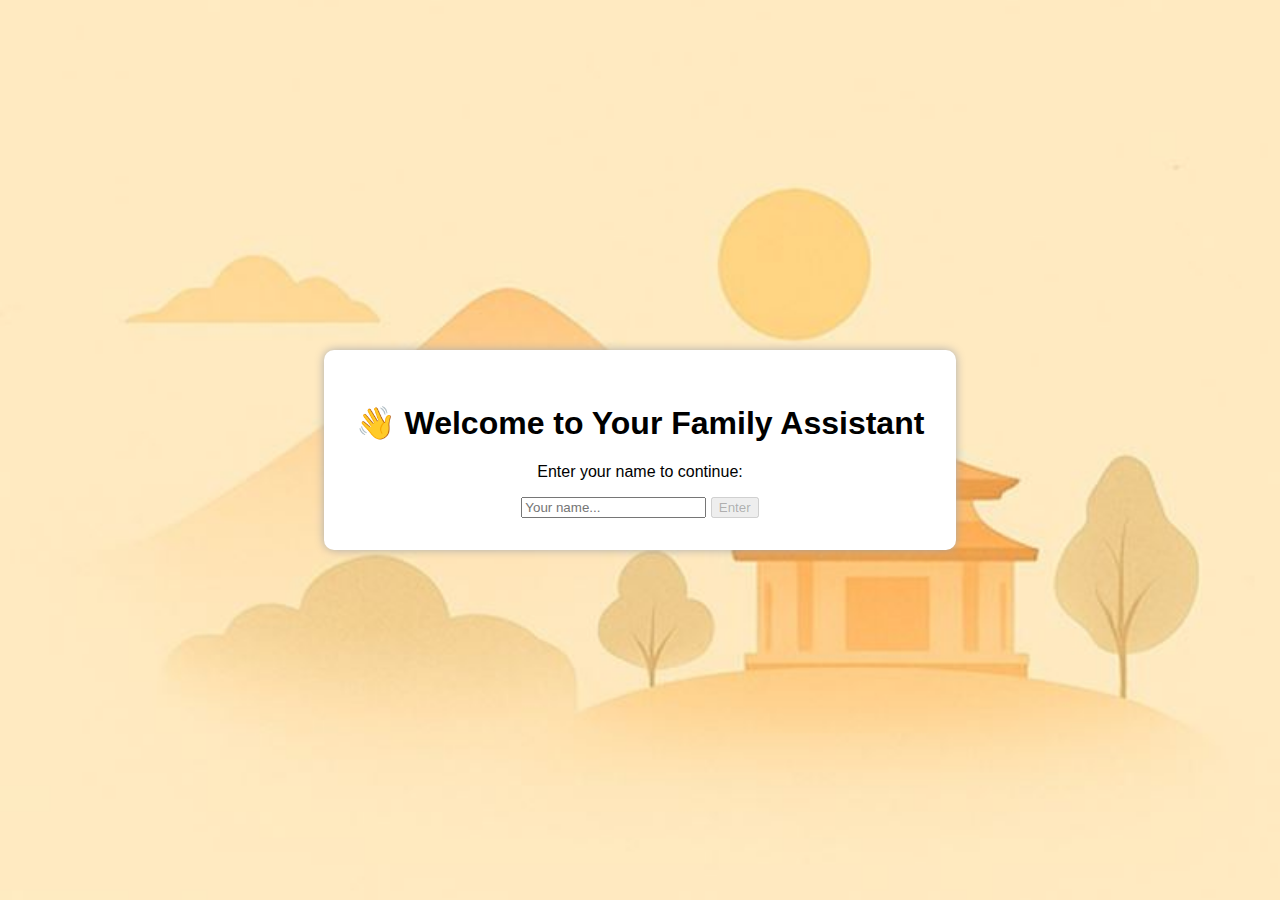
<file: index.html>
<!DOCTYPE html>
<html lang="en">
<head>
    <meta charset="UTF-8">
    <title>Welcome to Family Assistant</title>
    <link rel="stylesheet" href="styles.css">
</head>
<body>
    <div class="container">
        <div class="login-box">
            <h1>👋 Welcome to Your Family Assistant</h1>
            <p>Enter your name to continue:</p>
            <input type="text" id="nameInput" placeholder="Your name..." oninput="checkNameInput()">
            <button id="enterButton" onclick="saveName()" disabled>Enter</button>
        </div>
    </div>
    <script>
        function saveName() {
            const name = document.getElementById('nameInput').value.trim();
            if (name) {
                localStorage.setItem('name', name);
                window.location.href = 'chat.html';
            }
        }
        function checkNameInput() {
            const name = document.getElementById('nameInput').value.trim();
            document.getElementById('enterButton').disabled = name === '';
        }
    </script>
</body>
</html>
</file>
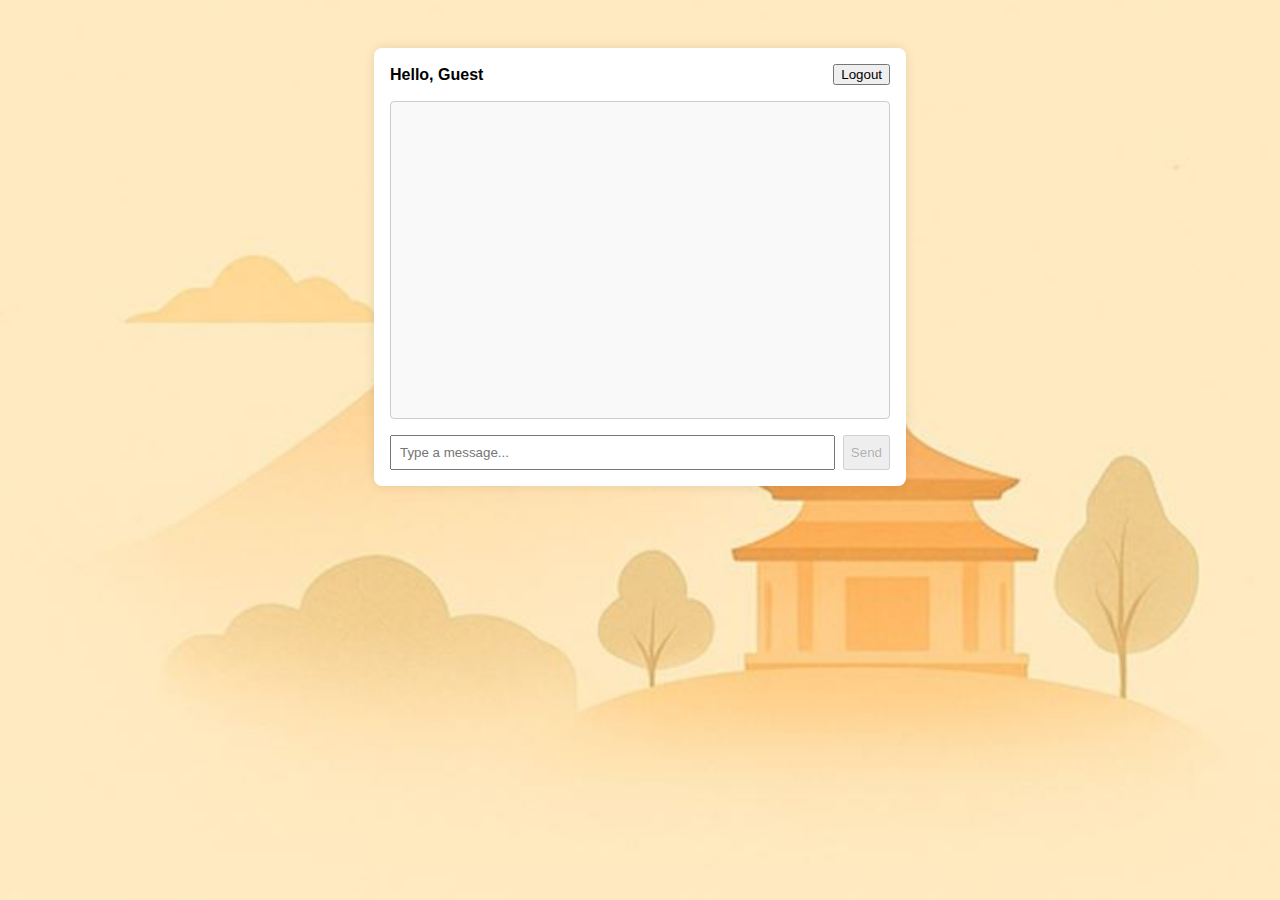
<file: chat.html>
<!DOCTYPE html>
<html lang="en">
<head>
    <meta charset="UTF-8">
    <title>Chat - Family Assistant</title>
    <link rel="stylesheet" href="styles.css">
</head>
<body>
    <div class="chat-container">
        <div class="chat-header">
            <span id="greeting"></span>
            <button id="logoutButton">Logout</button>
        </div>
        <div class="chat-box" id="chatBox"></div>
        <div id="typing-indicator" class="typing-indicator">Bot is typing...</div>
        <div class="chat-controls">
            <input type="text" id="messageInput" placeholder="Type a message..." oninput="checkInput()">
            <button id="sendButton" onclick="sendMessage()" disabled>Send</button>
        </div>
    </div>
    <script src="app.js"></script>
</body>
</html>
</file>
<file: styles.css>
body {
    margin: 0;
    padding: 0;
    font-family: 'Segoe UI', sans-serif;
    background: url('background.jpg') no-repeat center center fixed;
    background-size: cover;
}
.container {
    display: flex;
    height: 100vh;
    justify-content: center;
    align-items: center;
}
.login-box {
    background: white;
    padding: 2rem;
    border-radius: 10px;
    box-shadow: 0 0 10px #aaa;
    text-align: center;
}
.chat-container {
    background: white;
    width: 90%;
    max-width: 500px;
    margin: 3rem auto;
    border-radius: 8px;
    padding: 1rem;
    box-shadow: 0 0 12px rgba(0,0,0,0.1);
}
.chat-header {
    display: flex;
    justify-content: space-between;
    align-items: center;
    font-weight: bold;
}
.chat-box {
    border: 1px solid #ccc;
    border-radius: 4px;
    height: 300px;
    overflow-y: auto;
    margin: 1rem 0;
    padding: 0.5rem;
    background-color: #f9f9f9;
}
.chat-controls {
    display: flex;
    gap: 0.5rem;
}
.chat-controls input {
    flex: 1;
    padding: 0.5rem;
}
.typing-indicator {
    font-style: italic;
    font-size: 0.9rem;
    color: #666;
    display: none;
}
</file>
